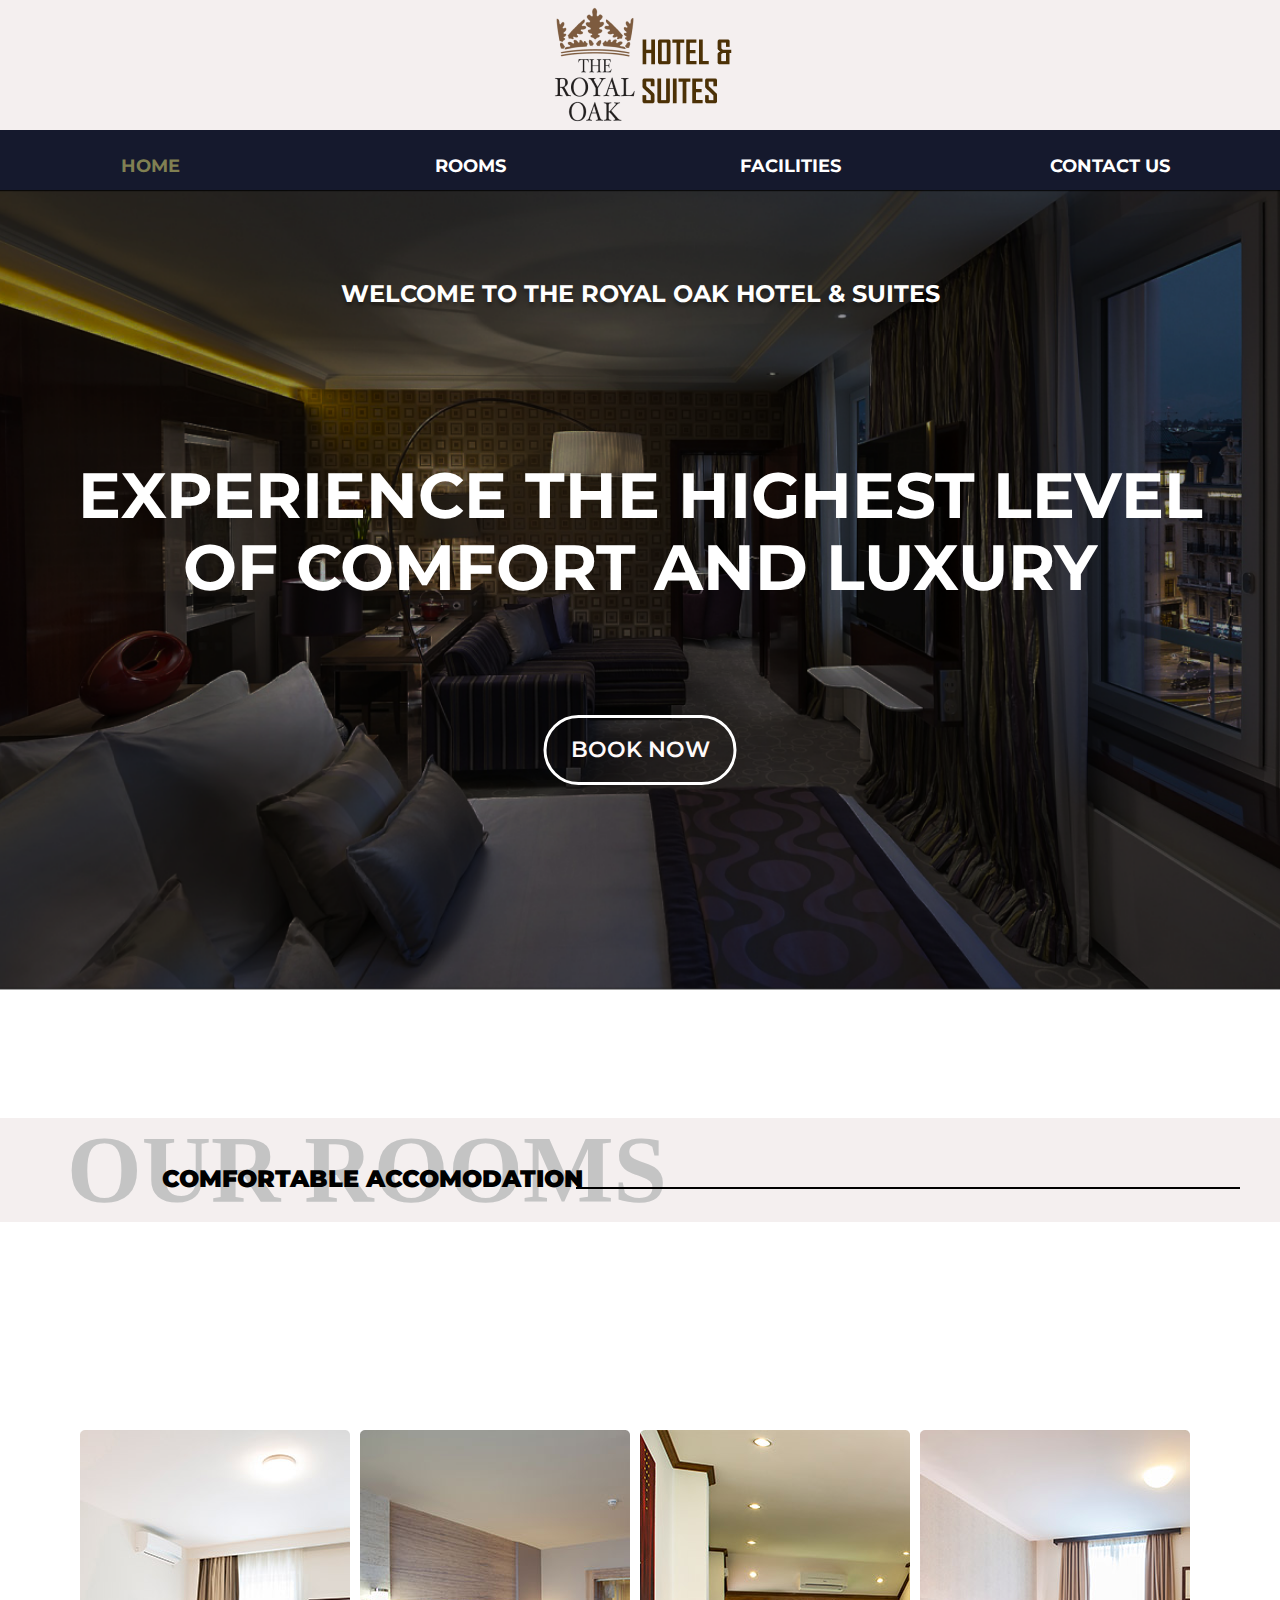
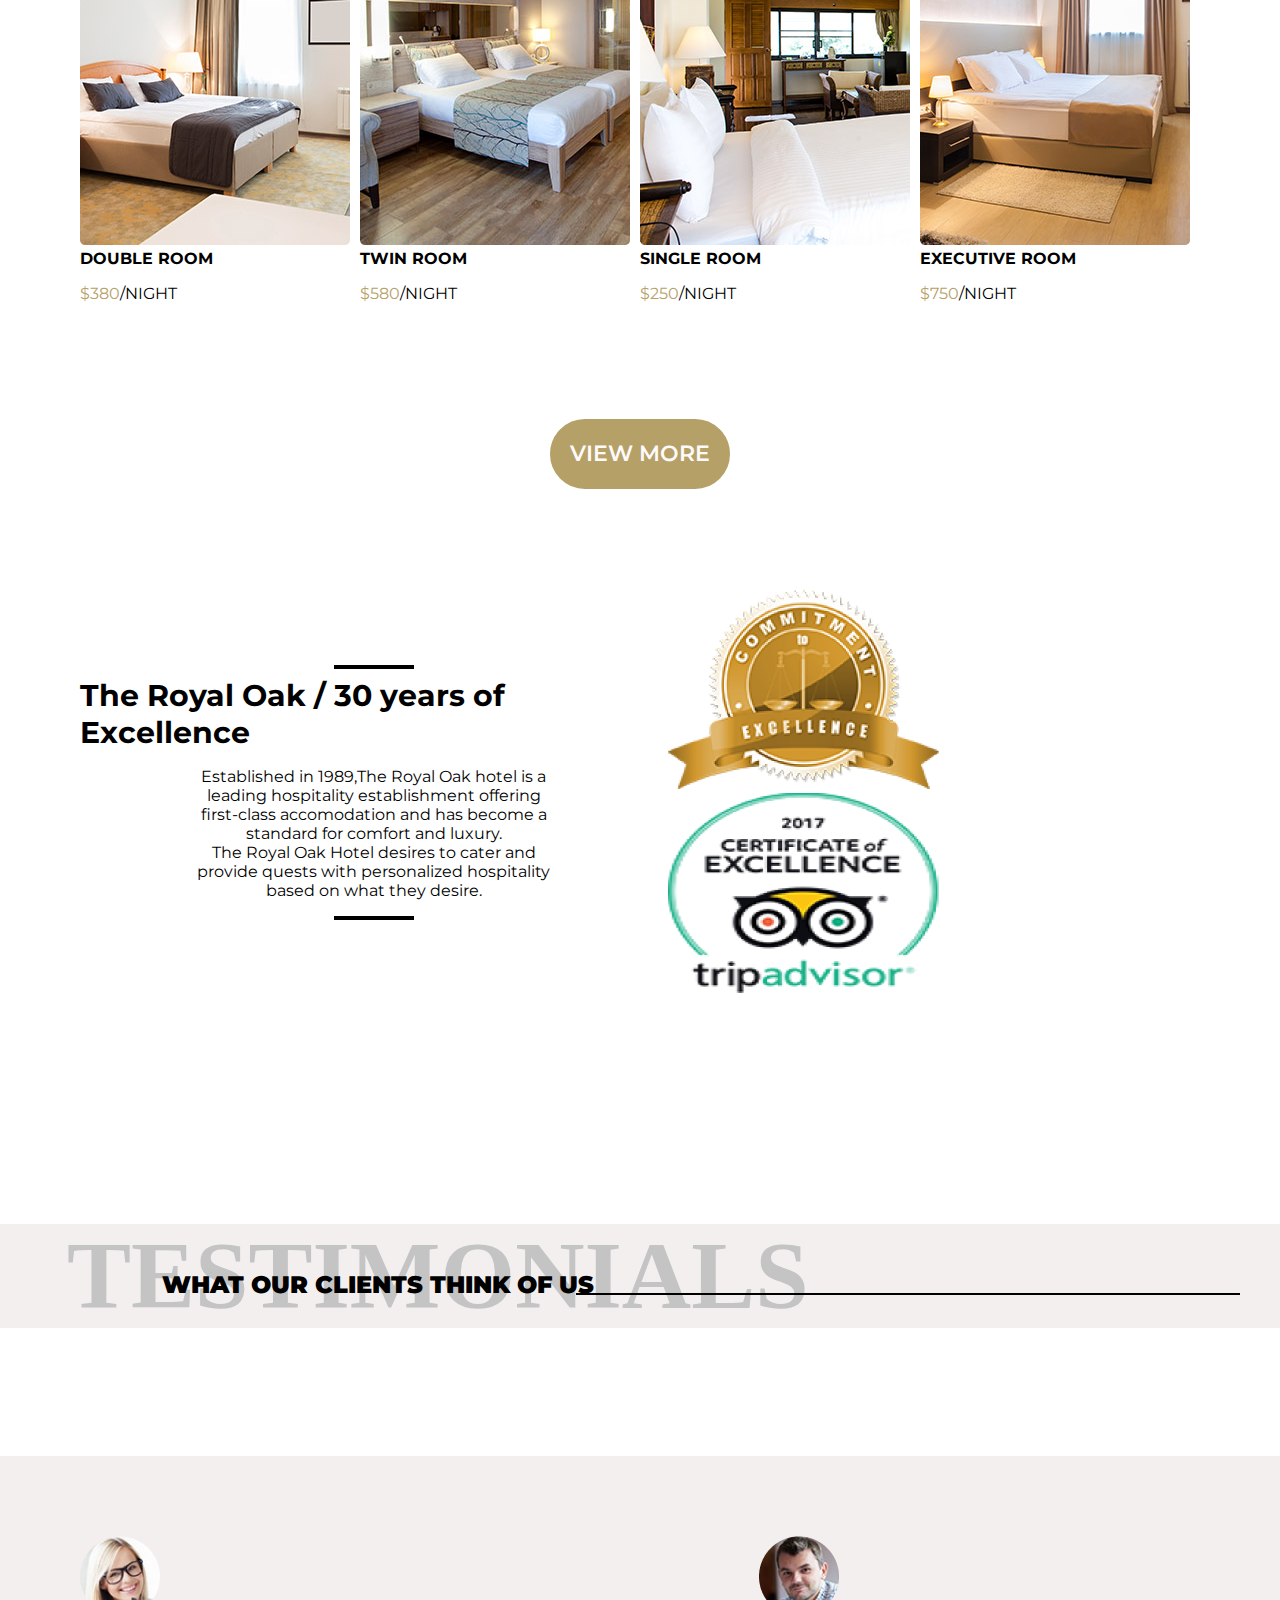
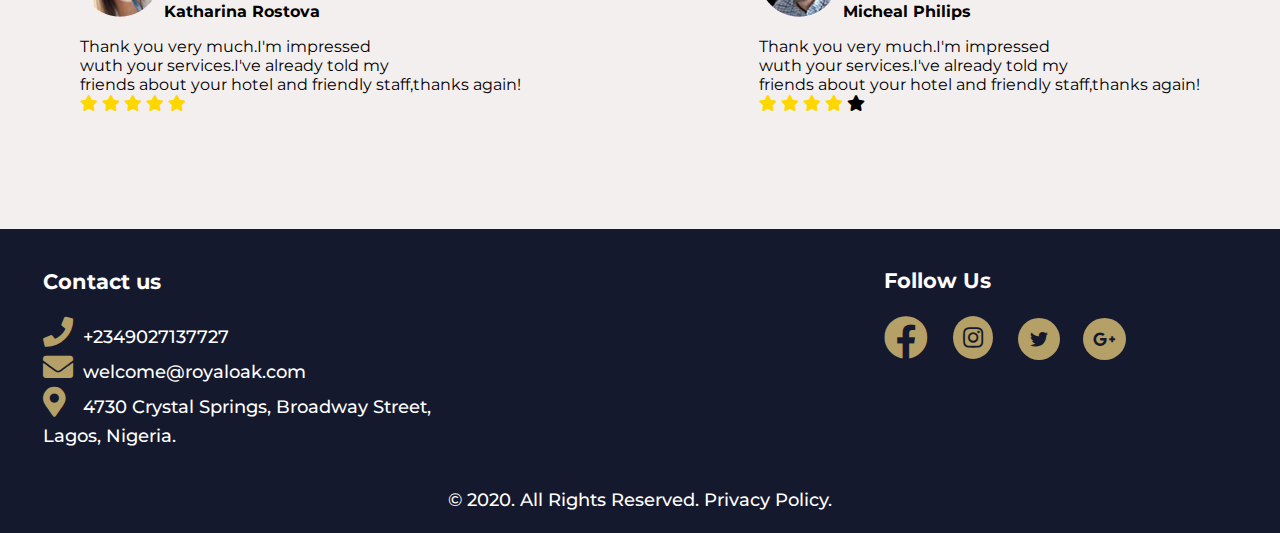
<file: index.html>
<!DOCTYPE html>
<html lang="en" dir="ltr">

<head>
  <title>Royal Oak Hotels</title>
  <meta name="viewport" content="width=device-width, initial-scale=1.0">
  <link rel="stylesheet" type="text/css" href="css/header.css">
  <link rel="stylesheet" type="text/css" href="css/style.css">
  <link rel="stylesheet" type="text/css" href="css/footer.css">
  <link rel="stylesheet" href="https://use.fontawesome.com/releases/v5.8.2/css/all.css">
  <link href="https://fonts.googleapis.com/css2?family=Montserrat&display=swap" rel="stylesheet">
    <meta charset="UTF-8">
</head>

<body>
  <header >
    <img src="images/image1.png" align="center" />
    <div class="header">
    <div class="burger">
            <div class="line line1"></div>
            <div class="line line2"></div>
            <div class="line line3"></div>
        </div>
    <div class="nav-links" >
            <div>
                <div class="active"><a  style="text-decoration:none" href="index.html">HOME</a></div>
            </div>
            <!--<div>
                <div><a style="text-decoration:none" href="#about_us">ABOUT US</a></div>
            </div>-->
            <div>
                <div><a style="text-decoration:none" href="html/rooms.html">ROOMS</a></div>
            </div>
            <div>
                <div><a style="text-decoration:none" href="html/facilities.html">FACILITIES</a></div>
            </div>
            <div>
                <div><a style="text-decoration:none" href="html/contact.html">CONTACT US</a></div>
            </div>
            </div>
    </div>
  </header>

  <!--Hero Image Section-->
  <div class="welcome ">
      <h3 class="welcome_text">WELCOME TO THE ROYAL OAK HOTEL & SUITES</h3>
      <h2 class="welcome_text2">EXPERIENCE THE HIGHEST LEVEL OF COMFORT AND LUXURY</h2>
    <button class="button">BOOK NOW</button>
  </div>
<!--End of hero image section-->
 

    <div class="z-index">
      <h4>OUR ROOMS</h4>
      <p class="z-index2">COMFORTABLE ACCOMODATION</p>
      <hr class="new4">
    </div>

    
    <div class="room-responsive">
    <div class="img-gallery">
      <div>
        <img src="images/double_room.png" alt="room">
        <div class="rate">
          <span><b>DOUBLE ROOM</b></span>
          <p><span class="price">$380</span>/NIGHT</p>
        </div>
      </div>
      <div>
        <img src="images/twin_room.png" alt="room">
        <div class="rate">
          <span><b>TWIN ROOM</b></span>
        <p><span class="price">$580</span>/NIGHT</p>
        </div>
      </div>
      <div>
        <img src="images/single_room.png" alt="Mountains">
        <div class="rate">
          <span><b>SINGLE ROOM</b></span>
          <p><span class="price">$250</span>/NIGHT</p>
        </div>
      </div>
      <div>
        <img src="images/executive_room.png" alt="Mountains">
        <div class="rate">
          <span><b>EXECUTIVE ROOM</b></span>
          <p><span class="price">$750</span>/NIGHT</p>
        </div>
      </div>
    </div>
    </div>

    <div>
      <center><button type="button" class="button2">VIEW MORE</button></center>
    </div>



  <div class="row">
    <div >
      <hr style="text-align:center; height: 0px; border: 2px solid black; width:80px;">
      <span style="font-weight:bold; font-size:30px; text-align:center;">The Royal Oak / 30 years of Excellence</span>
      <p style="text-align:center">
        Established in 1989,The Royal Oak hotel is a <br>leading hospitality establishment offering <br>first-class accomodation and has become a <br>standard for comfort and luxury.<br>
        The Royal Oak Hotel desires to cater and <br>provide quests with personalized hospitality <br>based on what they desire.
      </p>
      <hr style="text-align:center; height: 0px; border: 2px solid black; width:80px;">
    </div>

    <div class="image" style="background-color: white;">
      <img src="images/top.png">
      <img src="images/bottom1.png">
    </div>
  </div>

    <div class="z-index">
      <h4>TESTIMONIALS</h4>
      <p class="z-index2">WHAT OUR CLIENTS THINK OF US</p>
      <hr class="new4">
    </div>
  
  <div class="row testimonial">
      <div>
        <img src="images/Ellipse_1.png" alt="Avatar" >
        <b>Katharina Rostova</b>
        <p>Thank you very much.I'm impressed<br>
          wuth your services.I've already told my<br>
          friends about your hotel and friendly
          staff,thanks again!<br>
          <span class="fa fa-star checked gold"></span>
          <span class="fa fa-star checked gold"></span>
          <span class="fa fa-star checked gold"></span>
          <span class="fa fa-star checked gold"></span>
          <span class="fa fa-star checked gold"></span>
        </p>
      </div>

      <div>
        <img src="images/Ellipse_2.png" alt="Avatar" >
        <b>Micheal Philips</b>
        <p>Thank you very much.I'm impressed<br>
          wuth your services.I've already told my<br>
          friends about your hotel and friendly
          staff,thanks again!<br>
          <span class="fa fa-star checked gold"></span>
          <span class="fa fa-star checked gold"></span>
          <span class="fa fa-star checked gold"></span>
          <span class="fa fa-star checked gold"></span>
          <span class="fa fa-star"></span>
        </p>
      </div>
    </div>


   <footer>
        <div class="footer-div">
            <div class="contact">
                <h3>Contact us</h3>
                <a href="#" target="_blank"><i class="fa fa-phone"></i>+2349027137727</a><br />
                <a href="#" target="_blank"><i class="fa fa-envelope"></i>welcome@royaloak.com</a><br />
                <a href="#" target="_blank"><i class="fa fa-map-marker-alt"></i>4730 Crystal Springs,
                    Broadway Street,<br />Lagos, Nigeria.</a>
            </div>


            <div class="social-links-2">
                <h3>Follow Us</h3>
                <a href="#" target="_blank" class="btn"><i class="fab fa-facebook"></i></a>
                <a href="#" target="_blank" class="btn contact-details"><i class="fab fa-instagram"></i></a>
                <a href="#" target="_blank" class="btn contact-details"><i class="fab fa-twitter"></i></a>
                <a href="#" target="_blank" class="btn contact-details"><i class="fab fa-google-plus-g"></i></a>
            </div>

            <div class="social-links-3">
                <p>© 2020. All Rights Reserved. Privacy Policy.
                </p>
            </div>
        </div>
    </footer>
    <script src="js/icon.js"></script>
</body>

</html>
</file>
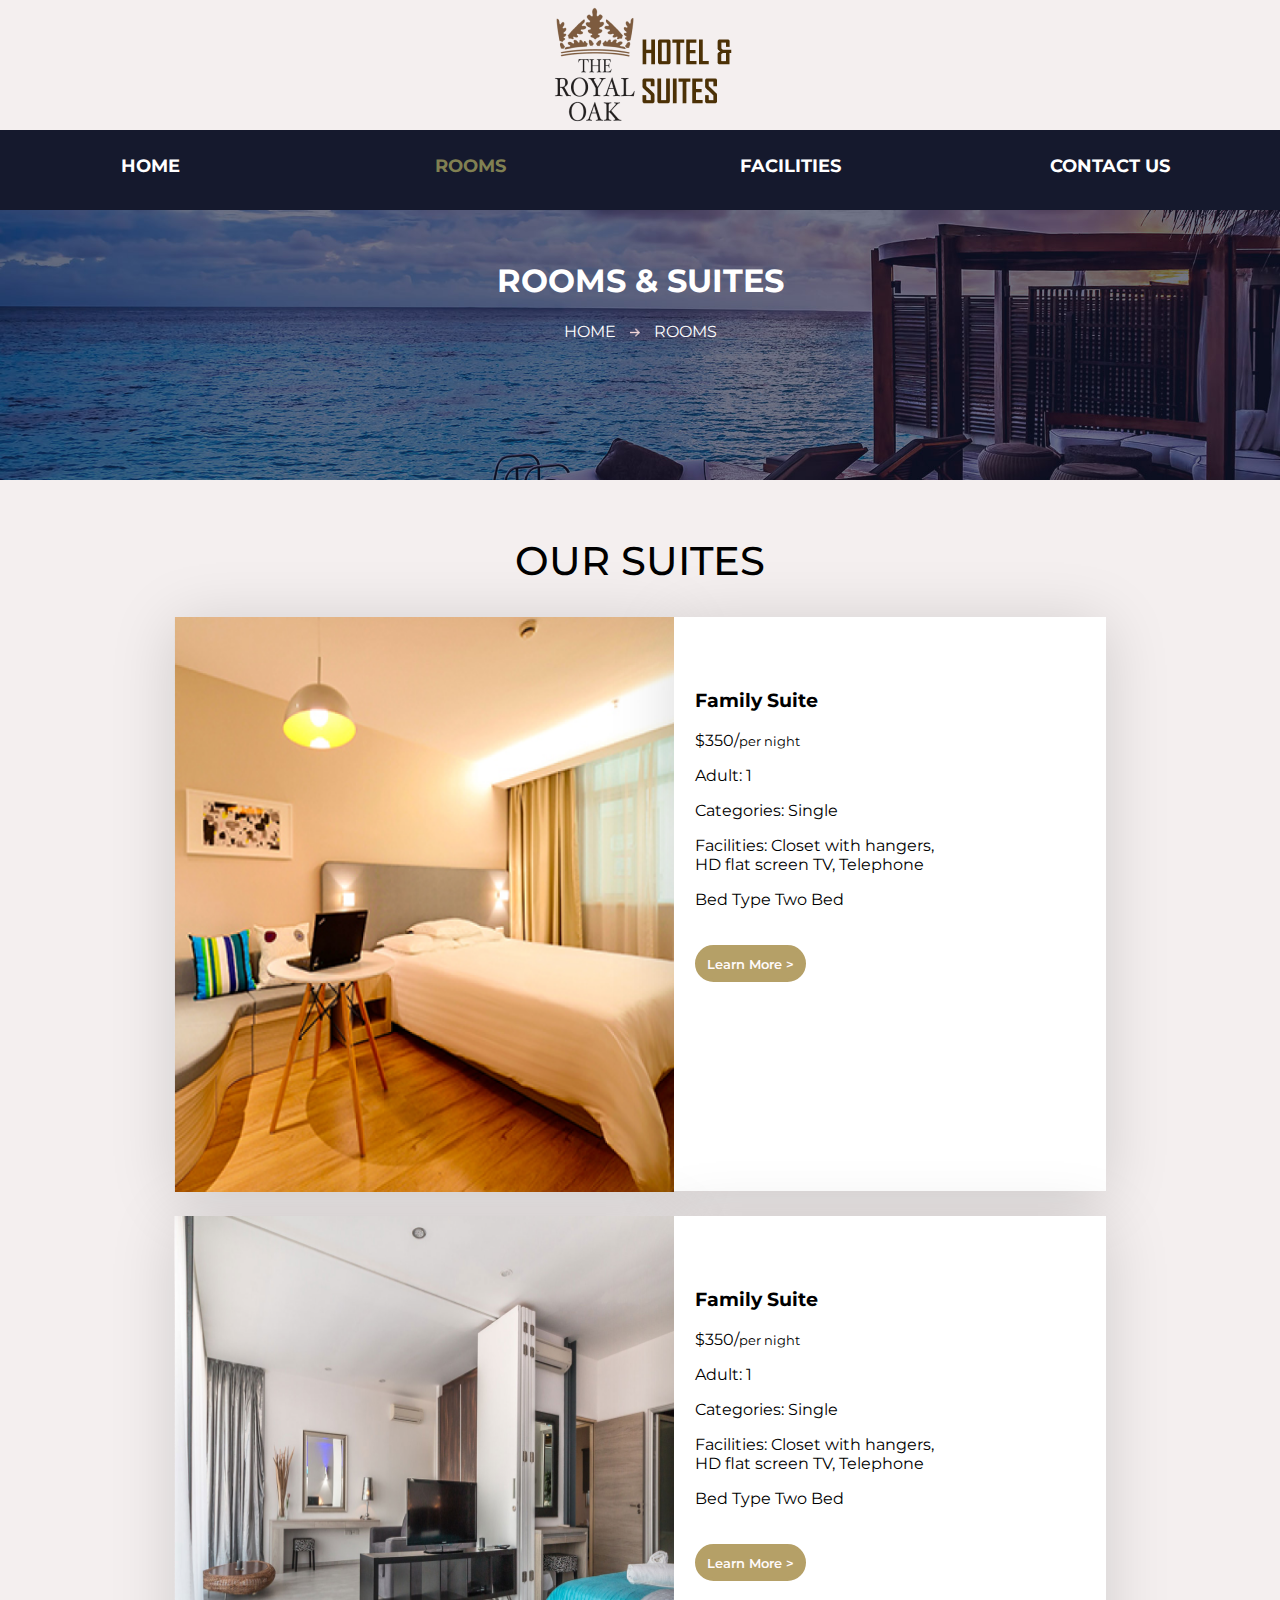
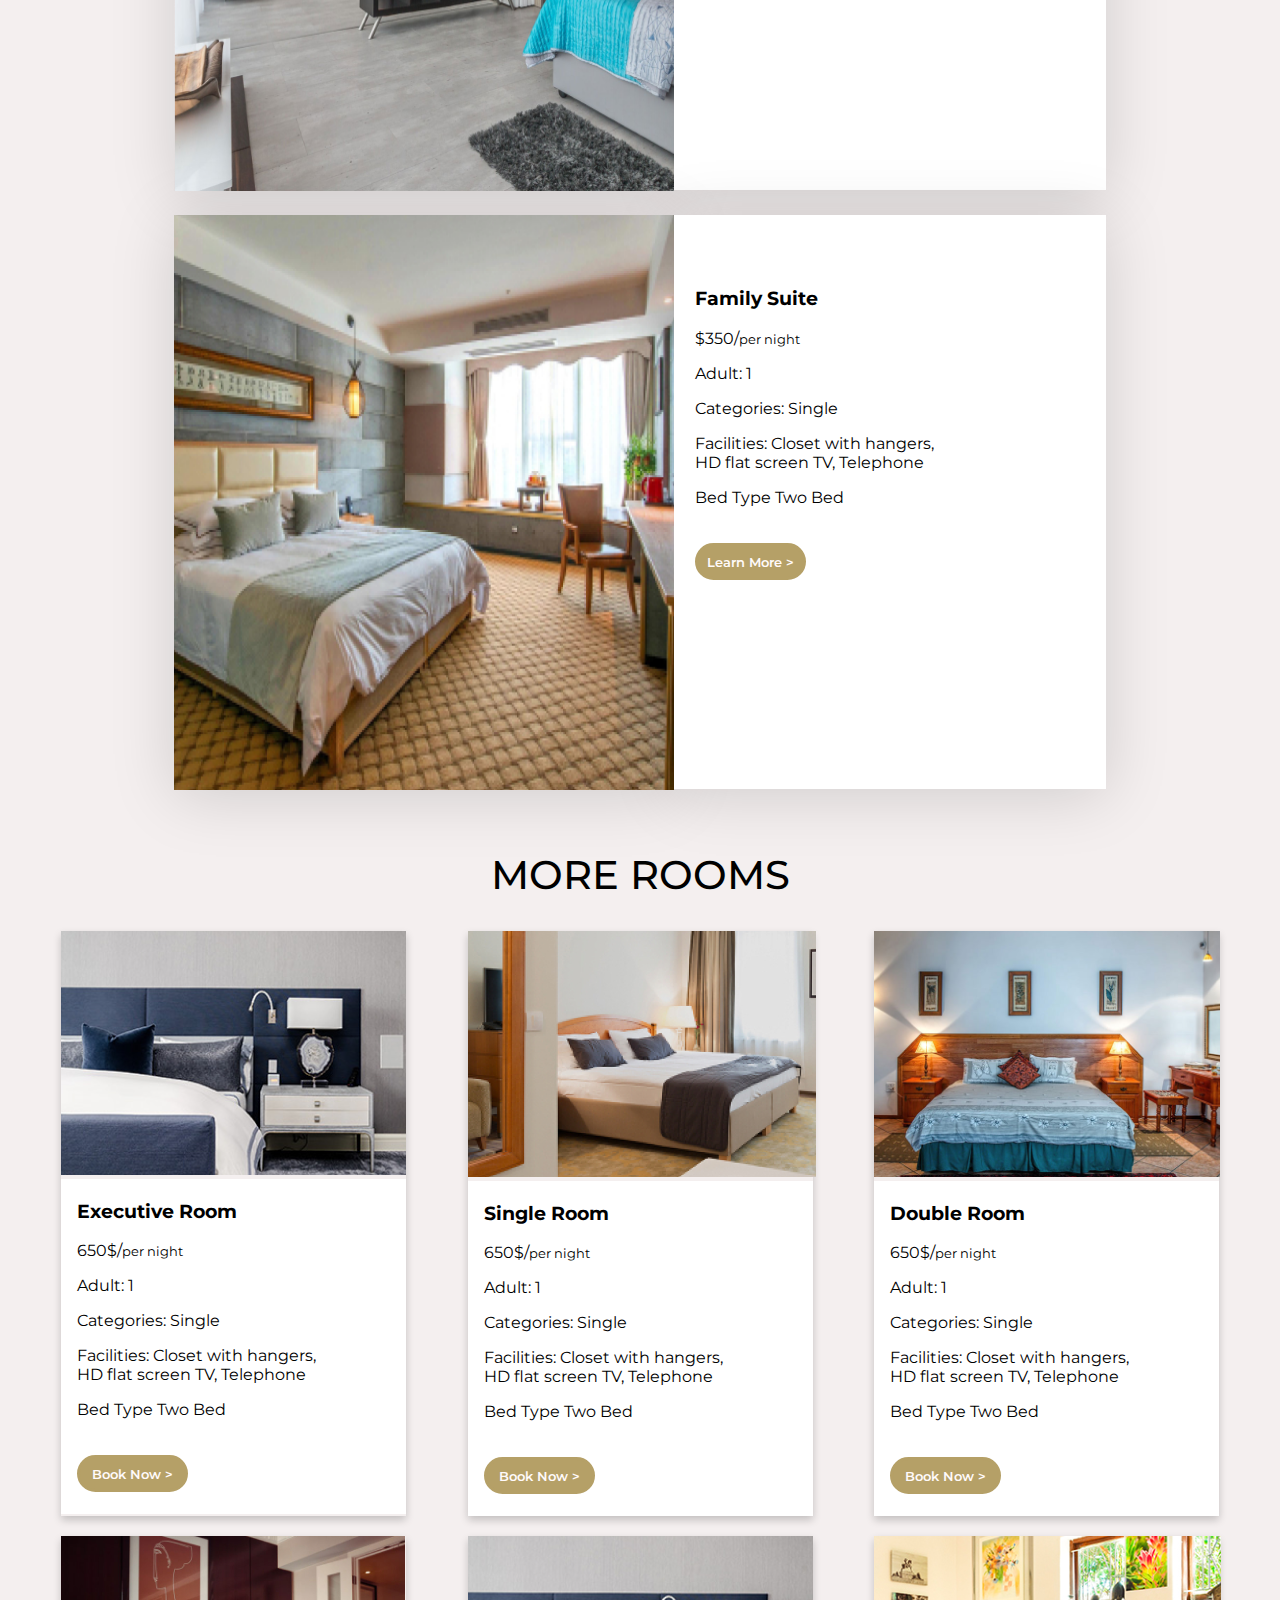
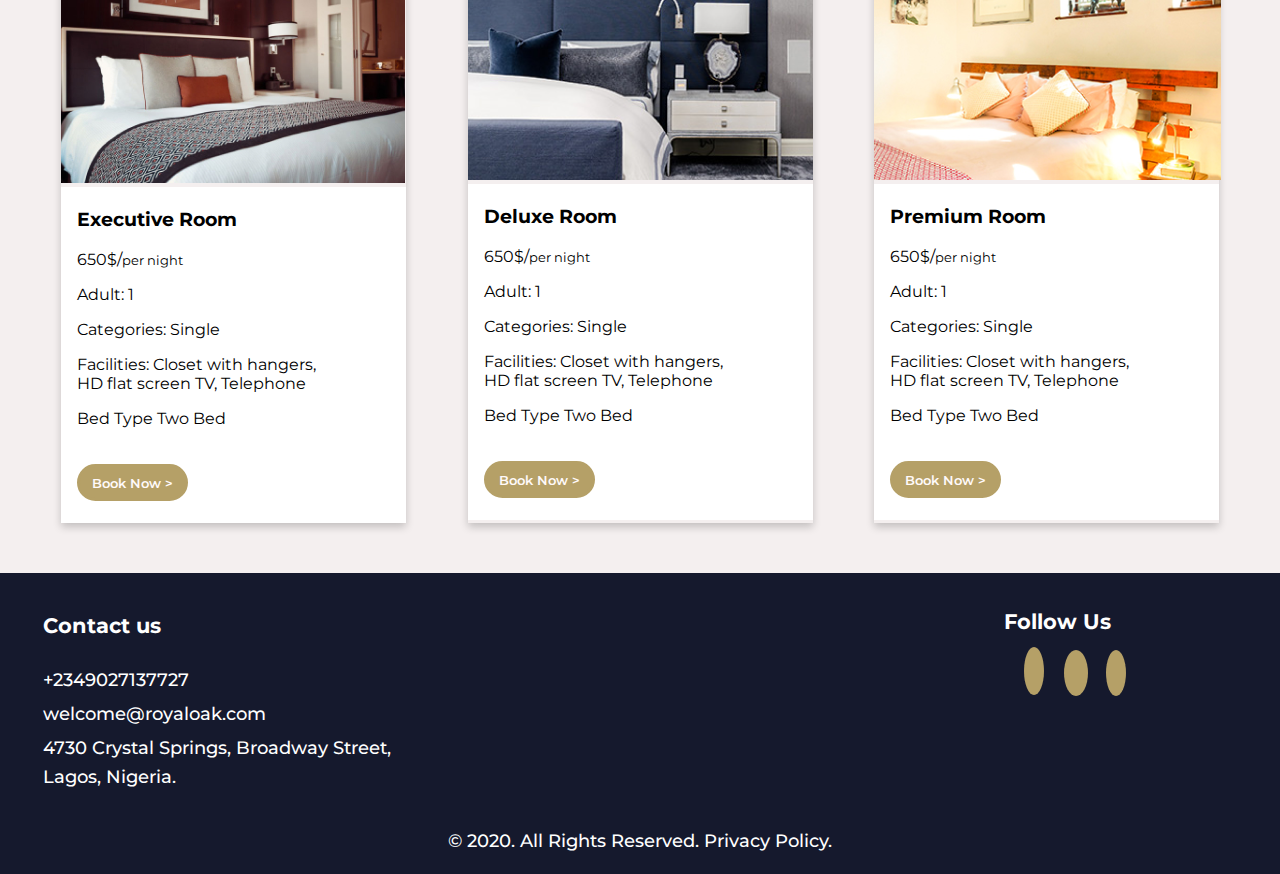
<file: html/rooms.html>
<!doctype html>

<html lang="en">
<head>
  <meta charset="utf-8">
  <title>Royal Oak Hotels</title>
  <meta name="viewport" content="width=device-width, initial-scale=1.0">
  <link rel="stylesheet" href="../css/stylesheet.css" type="text/css">
  <link rel="stylesheet" href="../css/footer.css">
  <link rel="stylesheet" href="../css/header.css">
  <link rel="stylesheet" href="https://use.fontawesome.com/releases/v5.8.2/css/all.css"
      integrity="sha384-oS3vJWv+0UjzBfQzYUhtDYW+Pj2yciDJxpsK1OYPAYjqT085Qq/1cq5FLXAZQ7Ay" crossorigin="anonymous" />
  <link href="https://fonts.googleapis.com/css2?family=Montserrat&display=swap" rel="stylesheet">
</head>

<body class="bgcolor">
   <header >
    <a href="../index.html"><img src="../images/image1.png" align="center"></a>
    <div class="header">
    <div class="burger">
            <div class="line line1"></div>
            <div class="line line2"></div>
            <div class="line line3"></div>
        </div>
    <div class="nav-links" >
            <div>
                <div><a  style="text-decoration:none" href="../index.html">HOME</a></div>
            </div>
            <!--<div>
                <div><a style="text-decoration:none" href="#about_us">ABOUT US</a></div>
            </div>-->
            <div>
                <div  class="active"><a style="text-decoration:none" href="../html/rooms.html">ROOMS</a></div>
            </div>
            <div>
                <div><a style="text-decoration:none" href="../html/facilities.html">FACILITIES</a></div>
            </div>
            <div>
                <div><a style="text-decoration:none" href="../html/contact.html">CONTACT US</a></div>
            </div>
            </div>
    </div>
  </header>    

        <div class="item-b">
            <h1>ROOMS & SUITES</h1>
            <div class="item-head">
                <p>HOME</p>
                <img src="../images/arrow.png" width="10" alt="">
                <p>ROOMS</p>
            </div>
        </div>


        <h2 class="suite">OUR SUITES</h2> 
        <div class="suite-container">
            <div class = "rows ">
                <div>
                    <img src="../images/Rectangle 42.png">
                </div>
                <div class="suit">
                    <div class = "card-text">
                        <h3>Family Suite</h3>
                        <p>$350/<small class = "light-text">per night</small></p>
                        <p>Adult: 1</p>
                        <p>Categories: <span class = "light-text">Single</span></p>
                        <p>Facilities: <span class = "light-text">Closet with hangers,<br>HD flat screen TV, Telephone</span></p>
                        <p>Bed Type <span class = "light-text">Two Bed</span></p>
                        <button type="button" class="button2">Learn More ></button>
                    </div>
                </div>    
            </div>
        
            <div class = "rows">
                <div class = "suit-img">
                    <img src="../images/Rectangle 40.png">
                    </div>   
                <div class="suit">
                    <div class = "card-text">
                        <h3 class = "card-text-header mb-4">Family Suite</h3>
                        <p>$350/<small class = "light-text">per night</small></p>
                        <p>Adult: 1</p>
                        <p>Categories: <span class = "light-text">Single</span></p>
                        <p>Facilities: <span class = "light-text">Closet with hangers,<br>HD flat screen TV, Telephone</span></p>
                        <p>Bed Type <span class = "light-text">Two Bed</span></p>
                        <button type="button" class="button2">Learn More ></button>
                    </div>
                </div>         
            </div>
       

            <div class = "rows">
                <div class="suit-img"><img src="../images/Rectangle 43.png"></div>
                <div class="suit">
                    <div class = "card-text">
                        <h3 class = "card-text-header mb-4">Family Suite</h3>
                        <p>$350/<small class = "light-text">per night</small></p>
                        <p>Adult: 1</p>
                        <p>Categories: <span class = "light-text">Single</span></p>
                        <p>Facilities: <span class = "light-text">Closet with hangers,<br>HD flat screen TV, Telephone</span></p>
                        <p>Bed Type <span class = "light-text">Two Bed</span></p>
                        <button type="button" class="button2">Learn More ></button>
                    </div>
                </div> 
            </div> 
        </div>  

        <h2 class="suite">MORE ROOMS</h2>

        <div class="rooms">
            <div class = "card">
                <img src = "../images/Rectangle 55.png">
                <div class = "containers">
                <h3>Executive Room</h3>
                <p>650$/<small>per night</small></p>
                <p>Adult: 1</p>
                <p>Categories: <span class = "light-text">Single</span></p>
                <p>Facilities: <span class = "light-text">Closet with hangers,<br>HD flat screen TV, Telephone</span></p>
                <p>Bed Type <span class = "light-text">Two Bed</span></p>
                <div>
                    <button type="button" class="button2">Book Now ></button>
                </div>
            </div>
        </div>
                    
    
                <div class = "card">
                <img src = "../images/Rectangle 60.png">
                <div class = "containers">
                <h3>Single Room</h3>
                <p>650$/<small>per night</small></p>
                <p>Adult: 1</p>
                <p>Categories: <span class = "light-text">Single</span></p>
                <p>Facilities: <span class = "light-text">Closet with hangers,<br>HD flat screen TV, Telephone</span></p>
                <p>Bed Type <span class = "light-text">Two Bed</span></p>
                <div>
                    <button type="button" class="button2">Book Now ></button>
                </div>
            </div>
        </div>
    
                <div class = "card">
                <img  src = "../images/Rectangle 56.png">
                <div class = "containers">
                <h3>Double Room</h3>
                <p>650$/<small>per night</small></p>
                <p>Adult: 1</p>
                <p>Categories: <span class = "light-text">Single</span></p>
                <p>Facilities: <span class = "light-text">Closet with hangers,<br>HD flat screen TV, Telephone</span></p>
                <p>Bed Type <span class = "light-text">Two Bed</span></p>
                <div>
                    <button type="button" class="button2">Book Now ></button>
                </div>
            </div>
        </div>

            <div class = "card">
                <img  src = "../images/Rectangle 57.png">
                <div class = "containers">
                <h3>Executive Room</h3>
                <p>650$/<small>per night</small></p>
                <p>Adult: 1</p>
                <p>Categories: <span class = "light-text">Single</span></p>
                <p>Facilities: <span class = "light-text">Closet with hangers,<br>HD flat screen TV, Telephone</span></p>
                <p>Bed Type <span class = "light-text">Two Bed</span></p>
                <div class = "d-flex justify-content-center">
                    <button type="button" class="button2">Book Now ></button>
                </div>
            </div>
        </div>
                <div class = "card">
                <img src = "../images/Rectangle 55.png">
                <div class = "containers">
                <h3>Deluxe Room</h3>
                <p>650$/<small>per night</small></p>
                <p>Adult: 1</p>
                <p>Categories: <span class = "light-text">Single</span></p>
                <p>Facilities: <span class = "light-text">Closet with hangers,<br>HD flat screen TV, Telephone</span></p>
                <p>Bed Type <span class = "light-text">Two Bed</span></p>
                <div class = "d-flex justify-content-center">
                    <button type="button" class="button2">Book Now ></button>
                </div>
            </div>
        </div>
    
                <div class = "card">
                <img src = "../images/Rectangle 59.png">
                <div class = "containers">
                <h3>Premium Room</h3>
                <p>650$/<small>per night</small></p>
                <p>Adult: 1</p>
                <p>Categories: <span class = "light-text">Single</span></p>
                <p>Facilities: <span class = "light-text">Closet with hangers,<br>HD flat screen TV, Telephone</span></p>
                <p>Bed Type <span class = "light-text">Two Bed</span></p>
                <div class = "d-flex justify-content-center">
                    <button type="button" class="button2">Book Now ></button>
                </div>
            </div>
        </div>
    </div>
    

    <!--<div class="testimonials">
        <div class="z-index">
        <h4 style="margin:10px 0px 0px 0px">TESTIMONIALS</h4>
        </div>
  
        <div class="row">
            <div>
                <img src="../images/Ellipse_1.png" alt="Avatar" style="width:90px">
                <b>Katharina Rostova</b>
                <p>Thank you very much.I'm impressed<br>
                wuth your services.I've already told my<br>
                friends about your hotel and friendly
                staff,thanks again!<br>
                <span class="fa fa-star checked gold"></span>
                <span class="fa fa-star checked gold"></span>
                <span class="fa fa-star checked gold"></span>
                <span class="fa fa-star checked gold"></span>
                <span class="fa fa-star checked gold"></span>
                </p>
            </div>

            <div>
                <img src="../images/Ellipse_2.png" alt="Avatar" style="width:90px">
                <b>Micheal Philips</b>
                <p>Thank you very much.I'm impressed<br>
                wuth your services.I've already told my<br>
                friends about your hotel and friendly
                staff,thanks again!<br>
                <span class="fa fa-star checked gold"></span>
                <span class="fa fa-star checked gold"></span>
                <span class="fa fa-star checked gold"></span>
                <span class="fa fa-star checked gold"></span>
                <span class="fa fa-star"></span>
                </p>
            </div>
        </div>
    </div>   -->

   <footer>
        <div class="footer-div">
            <div class="contact">
                <h3>Contact us</h3>
                <a href="#" target="_blank" class="foot"><i class="fa fa-phone"></i>+2349027137727</a><br />
                <a href="#" target="_blank" class="foot"><i class="fa fa-envelope"></i>welcome@royaloak.com</a><br />
                <a href="#" target="_blank" class="foot"><i class="fa fa-map-marker-alt"></i>4730 Crystal Springs,
                    Broadway Street,<br />Lagos, Nigeria.</a>
            </div>


            <div class="social-links-2">
                <h3>Follow Us</h3>
                <a href="#" target="_blank" class="butn"><i class="fab fa-facebook"></i></a>
                <a href="#" target="_blank" class="butn contact-details"><i class="fab fa-instagram"></i></a>
                <a href="#" target="_blank" class="butn contact-details"><i class="fab fa-twitter"></i></a>
                <a href="#" target="_blank" class="butn contact-details"><i class="fab fa-google-plus-g"></i></a>
            </div>

            <div class="social-links-3">
                <p>© 2020. All Rights Reserved. Privacy Policy.
                </p>
            </div>
        </div>
    </footer>
    <script src="../js/icon.js"></script>
</body>
</html>
</file>
<file: css/header.css>
.header{
    position: relative;
    /* border: 1px solid blue; */
    box-sizing: border-box;
    align-items: flex-end;
    background: #FFFFF0
}


/* the nav links */
.header .nav-links{
    /* border:1px solid red; */
    text-transform: capitalize;
    width: 100%;
    margin-top:0;
    display: flex;
    justify-content: space-around;
    background-color:#15192D;
    
    
}
.nav-links>div{
    display: flex;
    justify-content: space-evenly;
    /* border: 1px solid black; */
    width: 40%;
    height: 60px;
    padding-top: 20px;
    
}
.nav-links>div a{
    text-decoration: none;
    font-size: 600;
    color: white;
    margin-top: 10px;
    padding:0 20px 0 0;
    font-family: Montserrat;
    font-style: normal;
    font-weight: bold;
    font-size: 18px;
    line-height: 32px;
    text-decoration: none;
}


.nav-links>div .active a{
    color: #808052;
}

/* the burger menu */
.burger{
    cursor: pointer;
    
}

.burger .line{
    width: 30px;
    height: 3px;
    background-color: #808052;
    margin: 5px;
    display:none;
}


.page-title{
    background-color: #808052;
    padding: 30px;
    font-family: 'Playfair Display', serif;
    color:#fffafa;
}

/* main */
.main-page {
    width: 90%;
    margin: 0 auto;
    display: flex;
    flex-direction: column;
    justify-content: center;
}



/* For the mobile view */
@media only screen and (max-width: 768px) {
    /* take the logo to the left, hide the nav links, and show the burger icon */

     .header{
        display:block;
        overflow: hidden;
     }
     
    /* arrange the nav links ontop of each other*/
    .header .nav-links{
        display: block;
        margin-top: -40px;
        background-color: white;
    }
    .nav-links>div{
        display: block;
        width: 100%;
    }
    .nav-links>div div{
        text-align: center;
    }
    .nav-links>div div:hover{
        background-color: slategray;
    }
    .nav-links>div div a{
        display:block;
        width: 100%;
        height: 100%;
        padding: 10px;
        transition: transform 0.4s linear;
        color: black;
        
    }
    .nav-links>div div a:hover {
        transform: translateX(20px);
        color: white;
    }
    /* hide nav bar */
    .header .nav-links{
        max-height: 0;
        pointer-events: none;
        transition: max-height 0.3s linear;
    }

    .header .nav-links-show{
        max-height: 100vh;
        pointer-events: all;
        display: block;
    }
    /* show burger */
    .burger{
        position: relative;
        top:-25px;
        padding: 10px;
        transition: transform 0.3s linear;
        width: fit-content;
        height: fit-content;
        margin-left: auto;
        margin-bottom: 10px;
        margin-top: 20px;
    }
    .burger:hover{
        transform: scale(1.1);
    }
    .burger .line{
        display:block;
        transition: all 0.3s linear;
    }
    
    /* turn burger to X */
    .x-bar .line1{
        transform: rotate(-45deg) translate(-5px,6px);
    }
    .x-bar .line2{
        opacity: 0;
    }
    .x-bar .line3{
        transform: rotate(45deg) translate(-5px,-6px);
    }
    /* reduce the padding of the  banner*/
    .page-title .title {
        font-size: 20px;
        text-align: center;
    }
</file>
<file: css/style.css>
* {
     box-sizing: border-box;
}

html,body{
    font-family: 'Montserrat';
    width: 100%;
    margin: 0px;
    padding: 0px;
    overflow-x: hidden; 
}

header{
  text-align:center;
  background-color: #F4EFEF;
}

.welcome{
  background-image: url(../images/welcome.png);
  background-position: center;
  background-repeat: no-repeat;
  height: 800.34px;
  background-size: cover;
  position: relative;
}

.welcome_text{
  text-align: center;
  position: absolute;
  top: 10%;
  left: 50%;
  transform: translate(-50%, -50%);
  font-family: Montserrat;
  font-style: normal;
  font-weight: bold;
  font-size: 24px;
  line-height: 32px;
  /* or 133% */
  display: flex;
  align-items: center;
  text-align: center;
  color: #FFFFFF;
  text-shadow: 0px 3.55765px 3.55765px rgba(0, 0, 0, 0.25);
}

.welcome_text2{
  text-align: center;
  position: absolute;
  color: white;
  width: 1148px;
  height: 208px;
  top: 40%;
  left:50%;
  transform: translate(-50%, -50%);
  font-family: Montserrat;
  font-style: normal;
  font-weight: bold;
  font-size: 64px;
  line-height: 72px;
}

@media screen and (max-width: 768px) {
  .welcome_text{
    top: 30%
  }
  .welcome_text2 {
    display: none;
  }
}

.button {
  position: absolute;
  width: 193px;
  height: 70px;
  left: 50%;
  top: 70%;
  transform: translate(-50%, -50%);
  border: 3px solid #FFFFFF;
  box-sizing: border-box;
  border-radius: 50px;
  font-family: Montserrat;
  font-style: normal;
  font-weight: 600;
  font-size: 22px;
  line-height: 30px;
  text-align: center;
  color: #FFFAFA;
  background-color: Transparent;
  background-repeat:no-repeat;
  cursor:pointer;
}

.button2 {
  width: 180px;
  height: 70px;
  background-color:#B5A067;
  cursor: pointer;
  border: 3px solid #B5A067;
  box-sizing: border-box;
  border-radius: 50px;
  font-family: Montserrat;
  font-style: normal;
  font-weight: 600;
  font-size: 22px;
  line-height: 30px;
  text-align: center;
  color: #FFFAFA;
  margin-bottom: 20px;
  margin-top: 20px;
}

@media screen and (max-width: 768px) {
  .button2 {
    width: 150px;
    height: 40px;
    font-size: 14px;
  }
}


.price{
  color: #B5A067;
}


.z-index{
  position: relative;
padding-left: 67px;
  font-family: Agency FB;
  font-style: normal;
  font-weight: bold;
  font-size: 96px;
  line-height: 104px;
  margin-top: 0;
  color: #C4C4C4;
  background-color: #F4EFEF;
}

.z-index2{
  position: absolute;
  width: 635px;
  height: 57px;
  left: 162px;
  top: 20%;
  font-family: Montserrat;
  font-style: normal;
  font-weight: bolder;
  font-size: 24px;
  line-height: 32px;
  color: black;
}


@media screen and (max-width: 768px) {
  .z-index{
    font-size: 20px;
    left:2px;
  }
  .z-index2 {
    display: none
  }
}



hr.new4 {
  border: 1px solid black;
  position: absolute;
  width: 664px;
  height: 0px;
  left: 45%;
  top: 20%
}

@media screen and (max-width: 768px) {
  hr.new4 {
    display: none;
  }
}

.img-gallery {
  display: flex;
  padding:80px;
  justify-content: space-between;
}

.img-gallery > div {
  width:100%;
}


@media screen and (max-width: 768px) {
  .room-responsive {
    display: flex;
    flex-direction: column;
    align-items: center;
    justify-content: center;
  }


  .img-gallery {
    flex-direction: column;
    height: auto;
    padding: 0;
  }
  .img-gallery img {
    padding: 25px;
  }
  .rate {
    padding-left: 30px;
  }
}


.row {
  display: flex;
  padding:80px;
  background-color: #FFFFFF;
  justify-content: space-between;
}

@media screen and (max-width: 768px) {
  .row {
    flex-direction: column;
    padding:40px 20px;

  }
  .image {
    display: none;
  }
}
.testimonial{
    background-color: #F4EFEF;
}

.row > div {
   margin-bottom: 20px;
   align-self: center;
}


.gold {
  color: #ffd700;
}
</file>
<file: css/footer.css>
footer {
    background: #15192D;
    width: 100%;
    position: absolute;
}

.footer-div {
    color: white;
    font-family: 'Montserrat',
        sans-serif;
    font-style: normal;
    font-weight: 500;
    font-size: 18px;
    line-height: 29px;
}

.contact {
    margin-left: 2%;
    padding: 17px;
}

.social-links-2 {
    float: right;
    margin-top: -223px;
    margin-right: 12%;
}

.btn {
    width: 1440px;
    height: 299px;
    left: 0px;
    top: 3101px;
}

a {
    text-decoration: none;
    color: #ffffff;
}

.fa-phone {
    width: 40px;
    font-size: 30px;
}

.fa-envelope {
    width: 40px;
    font-size: 30px;
}

.fa-map-marker-alt {
    width: 40px;
    font-size: 30px;
}

a i {
    color: #B5A067;
}

.fa-facebook {
    color: #B5A067;
    margin-right: 20px;
    font-size: 44px;
}

.fa-instagram {
    background-color: #B5A067;
    color: #15192D;
    padding: 10px;
    border-radius: 50%;
    position: relative;
    bottom: 8px;
    margin-right: 20px;
    font-size: 23px;
}

.fa-twitter {
    background-color: #B5A067;
    color: #15192D;
    padding: 12px;
    border-radius: 50%;
    position: relative;
    bottom: 8px;
    margin-right: 18px;
}

.fa-google-plus-g {
    background-color: #B5A067;
    color: #15192D;
    padding: 12px 10px;
    border-radius: 50%;
    position: relative;
    bottom: 8px;
}

.social-links-3 {
    text-align: center;
}

@media only screen and (max-width: 768px) {

    /* For mobile phones: */
    .social-links-2 {
        float: none;
        margin-top: 20px;
        text-align: center;
        margin-left: 12%;
    }
}

@media only screen and (max-width: 768px) {

    /* For mobile phones: */
    .contact {
        text-align: center;
    }
}
</file>
<file: css/stylesheet.css>
html,body{
    font-family: 'Montserrat';
    width: 100%;
    margin: 0px;
    padding: 0px;
    overflow-x: hidden; 
    
}

body.bgcolor{
    background-color: #F4EFEF;
}

header{
  text-align:center;
}


.item-b {
    background-image:url(../images/slider-1-1920x679.png);
    background-size:cover;
    background-position:fixed;
    color:white;
    overflow:hidden;
    width: auto;
    height: 30vh;
    text-align: center;
}


.item-head>p {
    display: inline;
    margin: 0px;
    padding: 10px;
}


.item-b h1{
    text-align: center;
    padding-top: 30px;
}


.button {
    background: #B5A067;
    border-radius: 34.3558px;
    display: flex;   
    align-items: center;
}


.button2 {
  width: 111px;
  height: 37px;
  background-color:#B5A067;
  cursor: pointer;
  border: 3px solid #B5A067;
  box-sizing: border-box;
  border-radius: 50px;
  font-family: Montserrat;
  font-style: normal;
  font-weight: 600;
  font-size: 13px;
  line-height: 30px;
  text-align: center;
  color: #FFFAFA;
  margin-bottom: 20px;
  margin-top: 20px;
}

.room{
    font-size: 64px;
}

.suite{
    font-family: Montserrat;
    font-style: normal;
    font-weight: 500;
    font-size: 40px;
    line-height: 72px;
    /* or 150% */
    margin-top: 45px;
    margin-bottom: 20px;
    text-align: center;
    color: #000000;
}


.suit {
    width: 400px;
    height: 570px;
    background-color: #FFFFFF;
    padding: 2px 16px;
    box-shadow: 0px 6px 60px rgba(0, 0, 0, 0.15);
}

.card-text {
    margin: 70px 5px;
}

.row {
  display: flex;
  justify-content: space-around;
  margin-bottom: 20px
}


.rows {
  display: flex;
  justify-content: center;
  margin-bottom: 20px
}

.rows img {
    width: 500px;
    height: 575px;
    box-shadow: 0px 6px 60px rgba(0, 0, 0, 0.15);
}

@media screen and (max-width: 768px) {
  .suite-container{
    display: flex;
    flex-direction: column;
    align-items: center;
    justify-content: center;
  }

  .rows {
    flex-direction: column;
    align-content: center;
    margin:30px 15px;
  }
  .row {
    flex-direction: column;

  }
  .row div {
      margin-bottom: 15px;
  }
  .rows img{
      height: 246px;
      width: 300px;
  }
  .suit {
    width: 270px;
    height: auto;
    background: #FFFFFF;
    padding: 2px 16px;
    box-shadow: 0px 6px 60px rgba(0, 0, 0, 0.15);
}
}

.rooms {
    display: flex;
    flex-wrap: wrap;
    justify-content: space-evenly;
    margin-bottom: 30px;
}

.card {
  box-shadow: 0 4px 8px 0 rgba(0,0,0,0.2);
  transition: 0.3s;
  width: 345px;
  margin-bottom: 20px;
}

.card:hover {
  box-shadow: 0 8px 16px 0 rgba(0,0,0,0.2);
}

@media screen and (max-width: 768px) {
  .card {
    box-shadow: 0 4px 8px 0 rgba(0,0,0,0.2);
    transition: 0.3s;
    width: 300px;
    margin-bottom: 30px;
  }
  .card img {
      width: 300px;
  }
}


.containers {
  padding: 2px 16px;
  background-color: #ffffff
}


.z-index{
  position: relative;
  left: 67px;
  font-family: Agency FB;
  font-style: normal;
  font-weight: bold;
  font-size: 96px;
  line-height: 104px;
  margin-top: 0;
  color: #C4C4C4;
}



  @media screen and (max-width: 768px) {
    .z-index{
      font-size: 40px;
      left:5px;
   }
}
  p.z-index2 {
    font-size: 20px;
    left: 0px;
  }
}

.gold {
  color: #ffd700;
}
</file>
